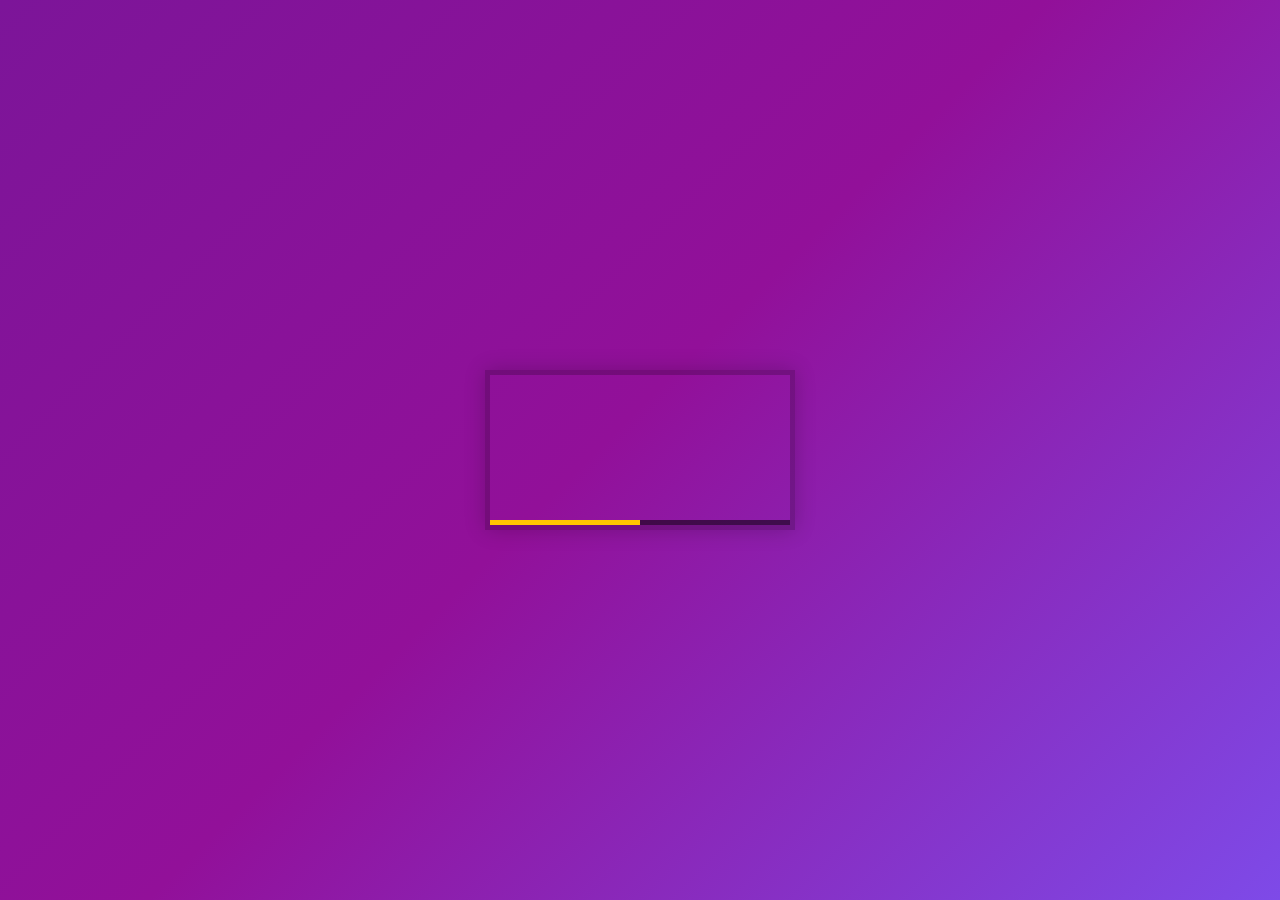
<file: 11 - Custom Video Player/index.html>
<!DOCTYPE html>
<html lang="en">
<head>
  <meta charset="UTF-8">
  <title>HTML Video Player</title>
  <link rel="stylesheet" href="style.css">
</head>
<body>

   <div class="player">
     <video class="player__video viewer" src="https://player.vimeo.com/external/194837908.sd.mp4?s=c350076905b78c67f74d7ee39fdb4fef01d12420&profile_id=164"></video>

     <div class="player__controls">
       <div class="progress">
        <div class="progress__filled"></div>
       </div>
       <button class="player__button toggle" title="Toggle Play">►</button>
       <input type="range" name="volume" class="player__slider" min="0" max="1" step="0.05" value="1">
       <input type="range" name="playbackRate" class="player__slider" min="0.5" max="2" step="0.1" value="1">
       <button data-skip="-10" class="player__button">« 10s</button>
       <button data-skip="25" class="player__button">25s »</button>
     </div>
   </div>

  <script src="scripts-FINISHED.js"></script>
</body>
</html>
</file>
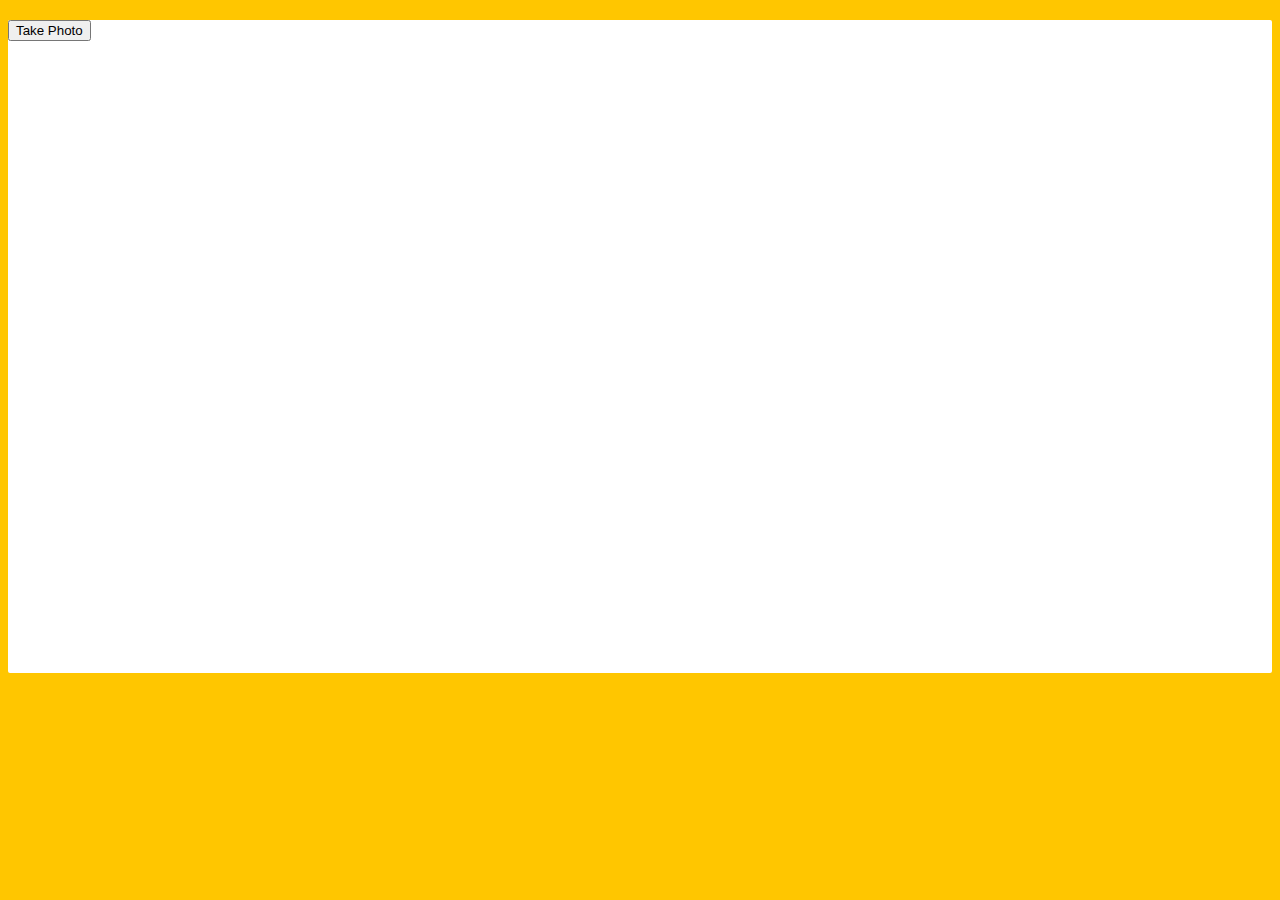
<file: 19 - Webcam Fun/index.html>
<!DOCTYPE html>
<html lang="en">
<head>
  <meta charset="UTF-8">
  <title>Get User Media Code Along!</title>
  <link rel="stylesheet" href="style.css">
</head>
<body>

  <div class="photobooth">
    <div class="controls">
      <button onClick="takePhoto()">Take Photo</button>
<!--       <div class="rgb">
        <label for="rmin">Red Min:</label>
        <input type="range" min=0 max=255 name="rmin">
        <label for="rmax">Red Max:</label>
        <input type="range" min=0 max=255 name="rmax">

        <br>

        <label for="gmin">Green Min:</label>
        <input type="range" min=0 max=255 name="gmin">
        <label for="gmax">Green Max:</label>
        <input type="range" min=0 max=255 name="gmax">

        <br>

        <label for="bmin">Blue Min:</label>
        <input type="range" min=0 max=255 name="bmin">
        <label for="bmax">Blue Max:</label>
        <input type="range" min=0 max=255 name="bmax">
      </div> -->
    </div>

    <canvas class="photo"></canvas>
    <video class="player"></video>
    <div class="strip"></div>
  </div>

  <audio class="snap" src="http://wesbos.com/demos/photobooth/snap.mp3" hidden></audio>

  <script src="scripts.js"></script>

</body>
</html>
</file>
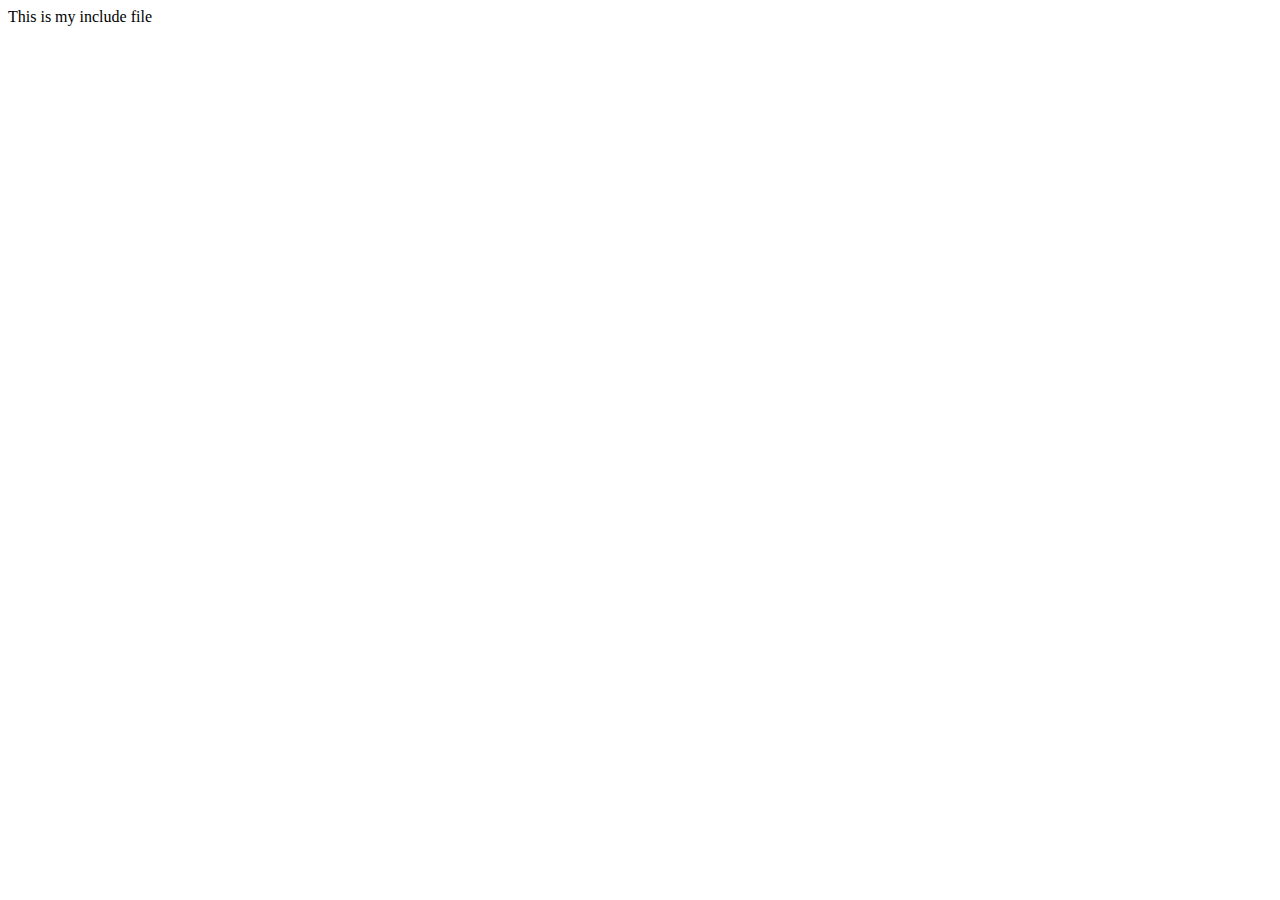
<file: a_del.html>
<html> 
  <head> 
    <script src='https://cdnjs.cloudflare.com/ajax/libs/jquery/3.2.1/jquery.min.js'></script>
    <script> 
    $(function(){
      $("#includedContent").load("b_del.html"); 
    });
    </script> 
  </head> 

  <body> 
     <div id="includedContent"></div>
  </body> 
</html>
</file>
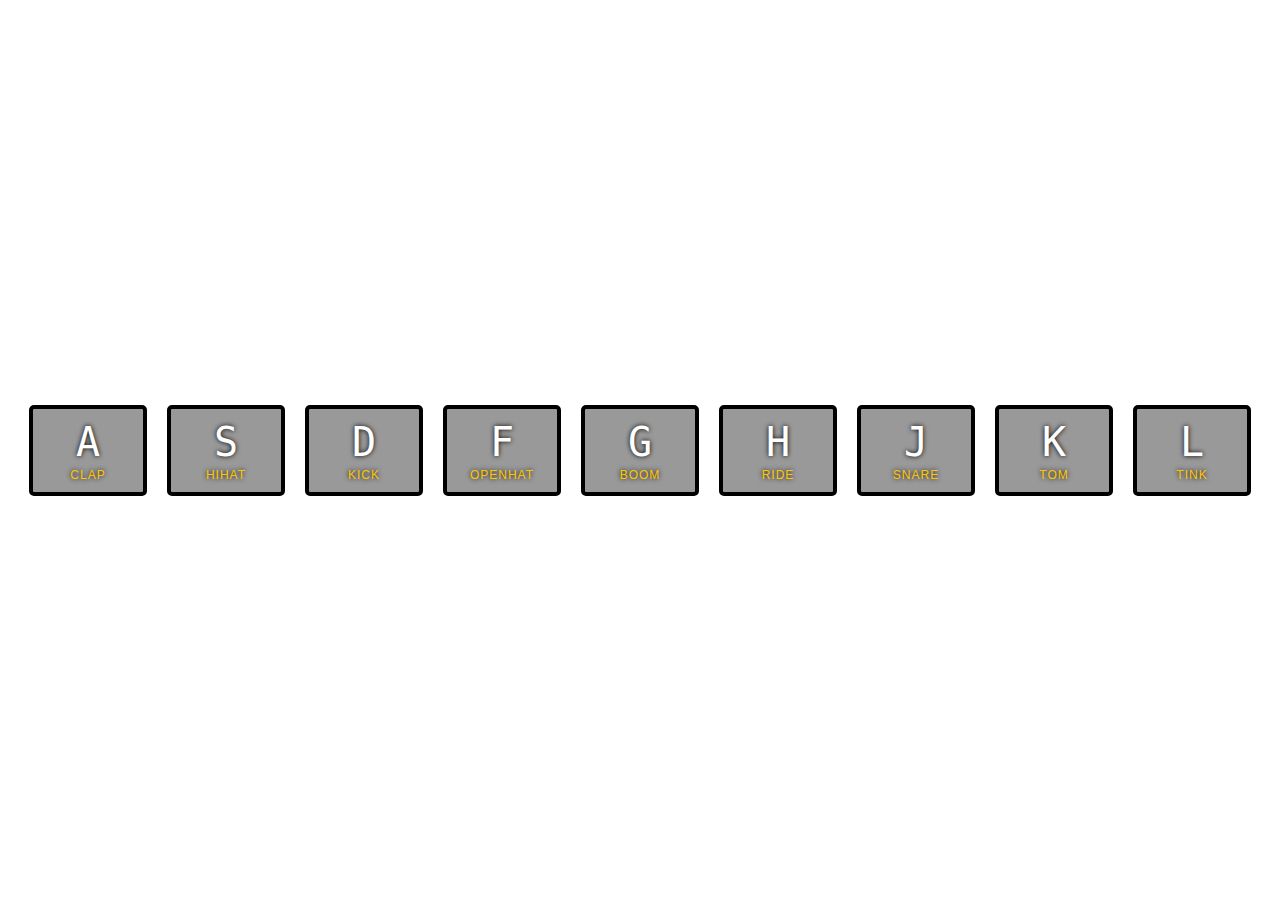
<file: 01 - JavaScript Drum Kit/index-START.html>
<!DOCTYPE html>
<html lang="en">
<head>
  <meta charset="UTF-8">
  <title>JS Drum Kit</title>
  <link rel="stylesheet" href="style.css">
</head>
<body>


  <div class="keys">
    <div data-key="65" class="key">
      <kbd>A</kbd>
      <span class="sound">clap</span>
    </div>
    <div data-key="83" class="key">
      <kbd>S</kbd>
      <span class="sound">hihat</span>
    </div>
    <div data-key="68" class="key">
      <kbd>D</kbd>
      <span class="sound">kick</span>
    </div>
    <div data-key="70" class="key">
      <kbd>F</kbd>
      <span class="sound">openhat</span>
    </div>
    <div data-key="71" class="key">
      <kbd>G</kbd>
      <span class="sound">boom</span>
    </div>
    <div data-key="72" class="key">
      <kbd>H</kbd>
      <span class="sound">ride</span>
    </div>
    <div data-key="74" class="key">
      <kbd>J</kbd>
      <span class="sound">snare</span>
    </div>
    <div data-key="75" class="key">
      <kbd>K</kbd>
      <span class="sound">tom</span>
    </div>
    <div data-key="76" class="key">
      <kbd>L</kbd>
      <span class="sound">tink</span>
    </div>
  </div>

  <audio data-key="65" src="sounds/clap.wav"></audio>
  <audio data-key="83" src="sounds/hihat.wav"></audio>
  <audio data-key="68" src="sounds/kick.wav"></audio>
  <audio data-key="70" src="sounds/openhat.wav"></audio>
  <audio data-key="71" src="sounds/boom.wav"></audio>
  <audio data-key="72" src="sounds/ride.wav"></audio>
  <audio data-key="74" src="sounds/snare.wav"></audio>
  <audio data-key="75" src="sounds/tom.wav"></audio>
  <audio data-key="76" src="sounds/tink.wav"></audio>

<script>

</script>


</body>
</html>
</file>
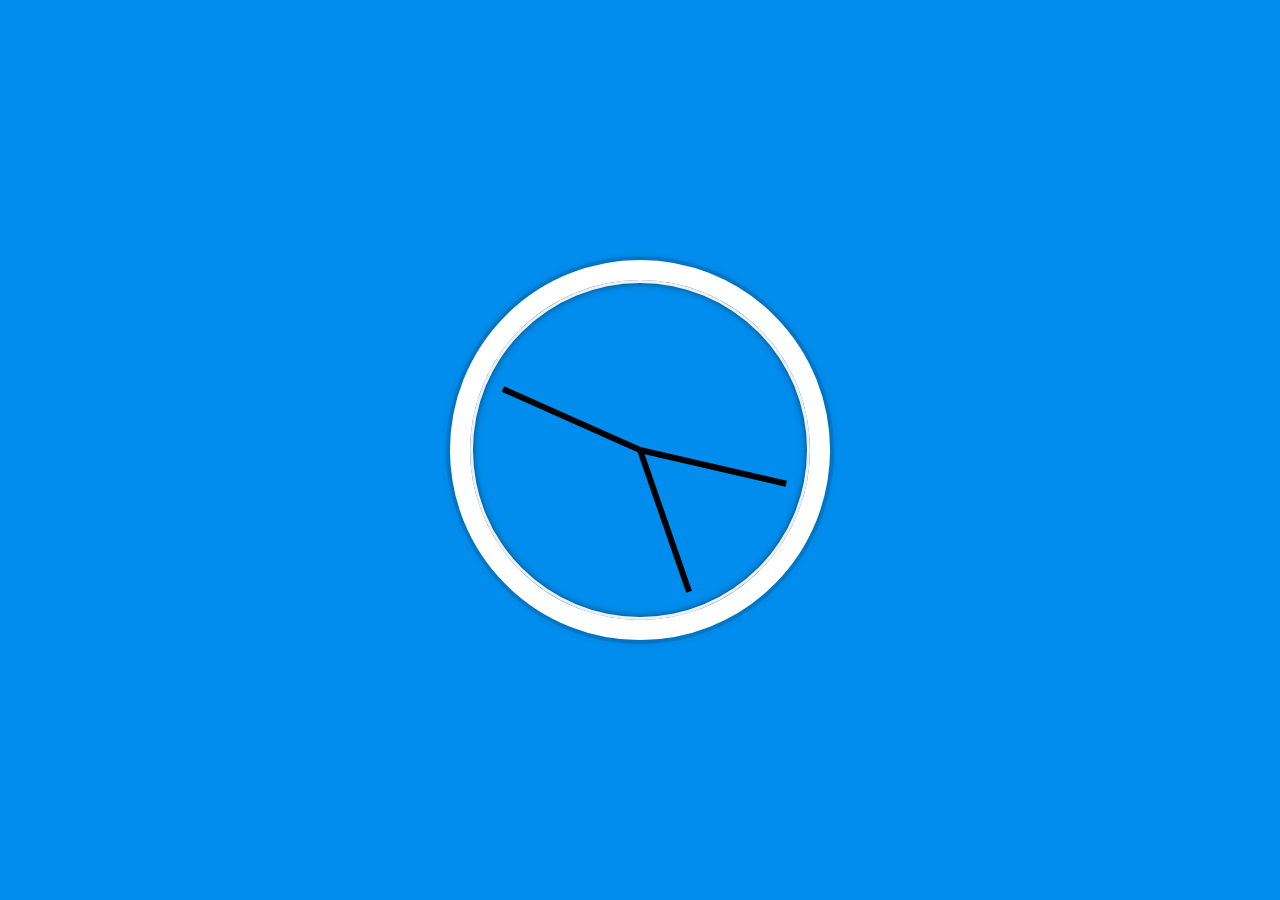
<file: 02 - JS and CSS Clock/index-FINISHED.html>
<!DOCTYPE html>
<html lang="en">
<head>
  <meta charset="UTF-8">
  <title>JS + CSS Clock</title>
</head>
<body>

    <div class="clock">
      <div class="clock-face">
        <div class="hand hour-hand"></div>
        <div class="hand min-hand"></div>
        <div class="hand second-hand"></div>
      </div>
    </div>


  <style>
    html {
      background:#018DED url(http://unsplash.it/1500/1000?image=881&blur=50);
      background-size:cover;
      font-family:'helvetica neue';
      text-align: center;
      font-size: 10px;
    }

    body {
      margin: 0;
      font-size: 2rem;
      display:flex;
      flex:1;
      min-height: 100vh;
      align-items: center;
    }

    .clock {
      width: 30rem;
      height: 30rem;
      border:20px solid white;
      border-radius:50%;
      margin:50px auto;
      position: relative;
      padding:2rem;
      box-shadow:
        0 0 0 4px rgba(0,0,0,0.1),
        inset 0 0 0 3px #EFEFEF,
        inset 0 0 10px black,
        0 0 10px rgba(0,0,0,0.2);
    }

    .clock-face {
      position: relative;
      width: 100%;
      height: 100%;
      transform: translateY(-3px); /* account for the height of the clock hands */
    }

    .hand {
      width:50%;
      height:6px;
      background:black;
      position: absolute;
      top:50%;
      transform-origin: 100%;
      transform: rotate(90deg);
      transition: all 0.05s;
      transition-timing-function: cubic-bezier(0.1, 2.7, 0.58, 1);
    }
</style>

<script>
  const secondHand = document.querySelector('.second-hand');
  const minsHand = document.querySelector('.min-hand');
  const hourHand = document.querySelector('.hour-hand');

  function setDate() {
    const now = new Date();

    const seconds = now.getSeconds();
    const secondsDegrees = ((seconds / 60) * 360) + 90;
    secondHand.style.transform = `rotate(${secondsDegrees}deg)`;

    const mins = now.getMinutes();
    const minsDegrees = ((mins / 60) * 360) + ((seconds/60)*6) + 90;
    minsHand.style.transform = `rotate(${minsDegrees}deg)`;

    const hour = now.getHours();
    const hourDegrees = ((hour / 12) * 360) + ((mins/60)*30) + 90;
    hourHand.style.transform = `rotate(${hourDegrees}deg)`;
  }

  setInterval(setDate, 1000);

  setDate();

</script>
</body>
</html>
</file>
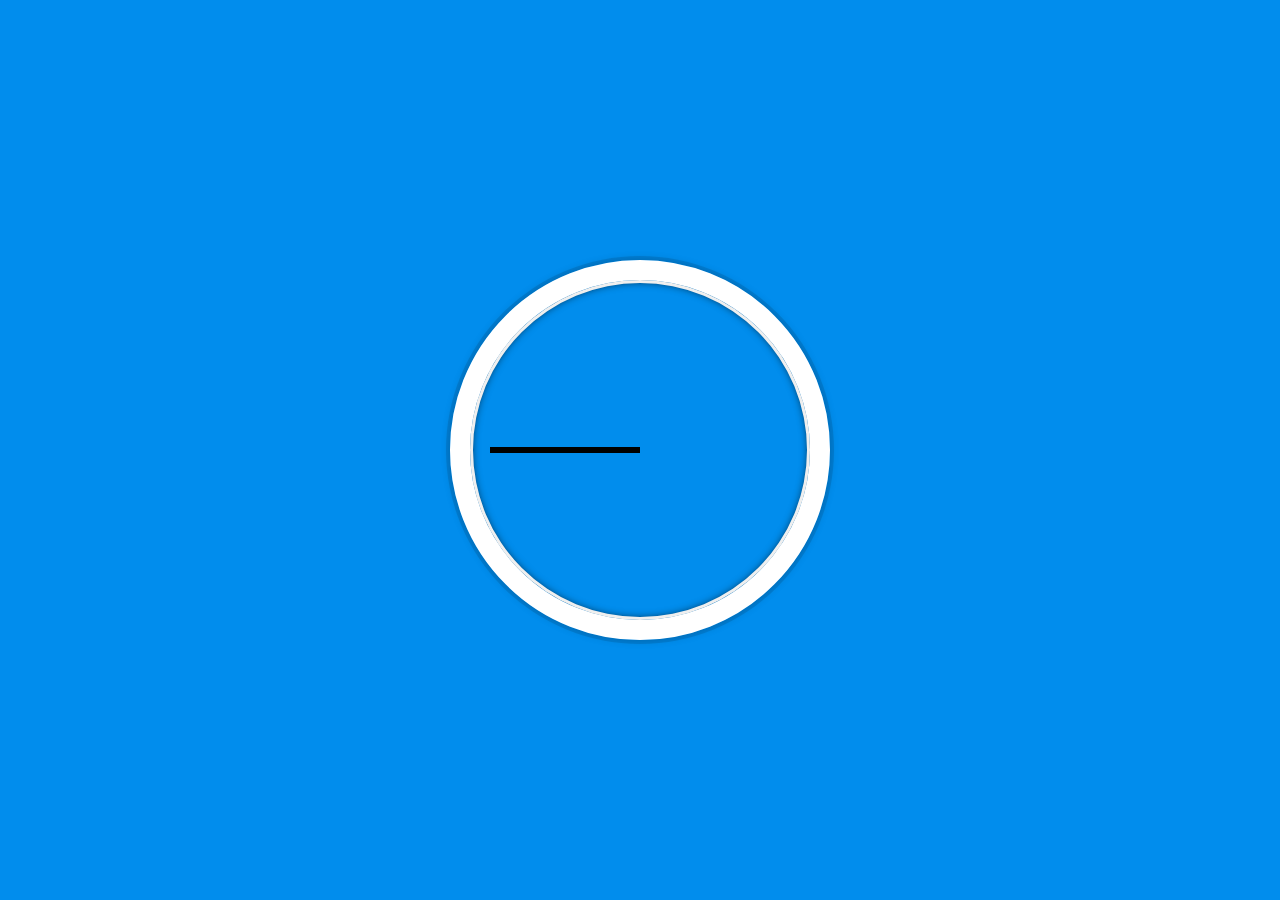
<file: 02 - JS and CSS Clock/index-START.html>
<!DOCTYPE html>
<html lang="en">
<head>
  <meta charset="UTF-8">
  <title>JS + CSS Clock</title>
</head>
<body>


    <div class="clock">
      <div class="clock-face">
        <div class="hand hour-hand"></div>
        <div class="hand min-hand"></div>
        <div class="hand second-hand"></div>
      </div>
    </div>


  <style>
    html {
      background:#018DED url(http://unsplash.it/1500/1000?image=881&blur=50);
      background-size:cover;
      font-family:'helvetica neue';
      text-align: center;
      font-size: 10px;
    }

    body {
      margin: 0;
      font-size: 2rem;
      display:flex;
      flex:1;
      min-height: 100vh;
      align-items: center;
    }

    .clock {
      width: 30rem;
      height: 30rem;
      border:20px solid white;
      border-radius:50%;
      margin:50px auto;
      position: relative;
      padding:2rem;
      box-shadow:
        0 0 0 4px rgba(0,0,0,0.1),
        inset 0 0 0 3px #EFEFEF,
        inset 0 0 10px black,
        0 0 10px rgba(0,0,0,0.2);
    }

    .clock-face {
      position: relative;
      width: 100%;
      height: 100%;
      transform: translateY(-3px); /* account for the height of the clock hands */
    }

    .hand {
      width:50%;
      height:6px;
      background:black;
      position: absolute;
      top:50%;
    }

  </style>

  <script>


  </script>
</body>
</html>
</file>
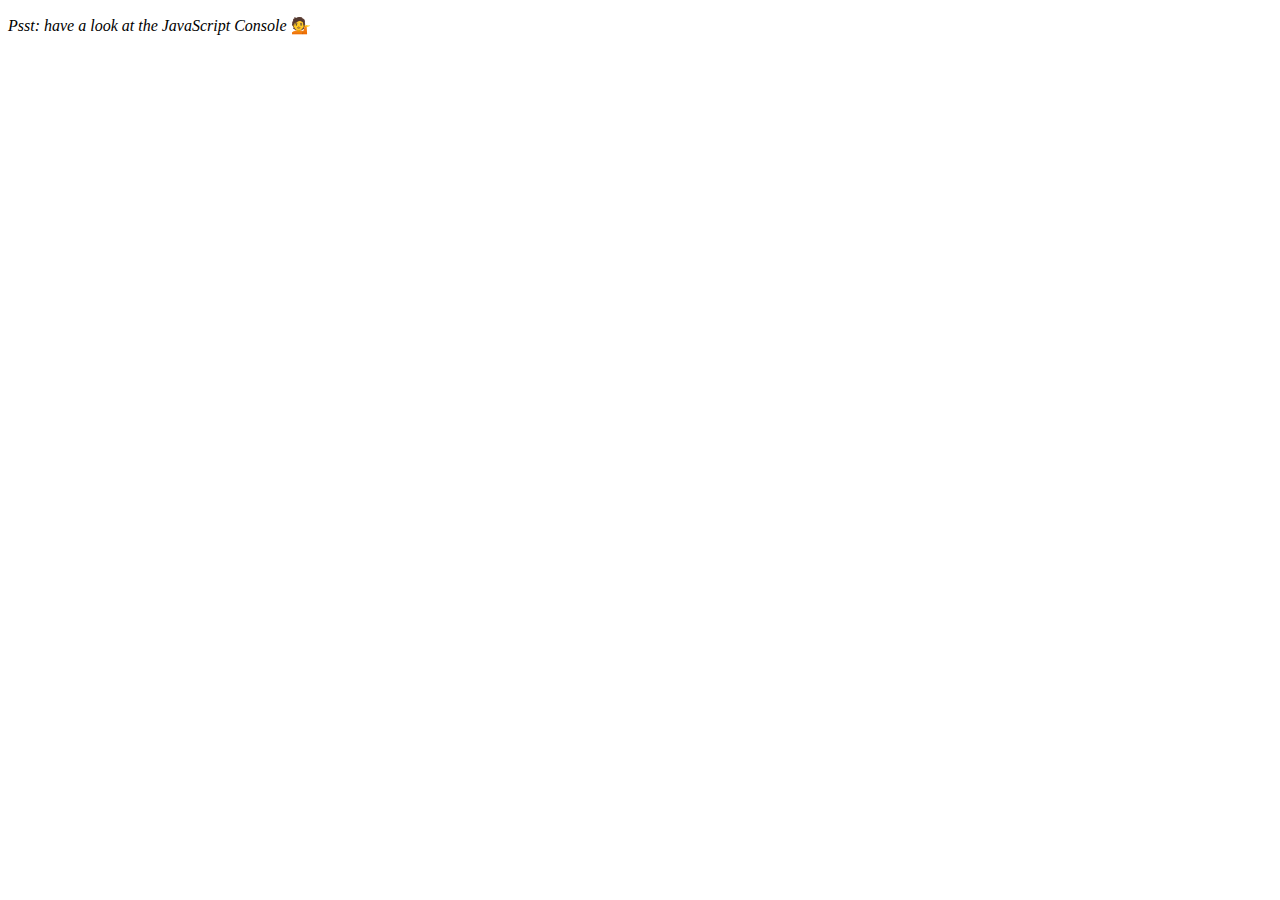
<file: 04 - Array Cardio Day 1/index-FINISHED.html>
<!DOCTYPE html>
<html lang="en">
<head>
  <meta charset="UTF-8">
  <title>Array Cardio 💪</title>
</head>
<body>
  
  
  
  
  
  <p><em>Psst: have a look at the JavaScript Console</em> 💁</p>
  <script>
    // Get your shorts on - this is an array workout!
    // ## Array Cardio Day 1

    // Some data we can work with

    const inventors = [
      { first: 'Albert', last: 'Einstein', year: 1879, passed: 1955 },
      { first: 'Isaac', last: 'Newton', year: 1643, passed: 1727 },
      { first: 'Galileo', last: 'Galilei', year: 1564, passed: 1642 },
      { first: 'Marie', last: 'Curie', year: 1867, passed: 1934 },
      { first: 'Johannes', last: 'Kepler', year: 1571, passed: 1630 },
      { first: 'Nicolaus', last: 'Copernicus', year: 1473, passed: 1543 },
      { first: 'Max', last: 'Planck', year: 1858, passed: 1947 },
      { first: 'Katherine', last: 'Blodgett', year: 1898, passed: 1979 },
      { first: 'Ada', last: 'Lovelace', year: 1815, passed: 1852 },
      { first: 'Sarah E.', last: 'Goode', year: 1855, passed: 1905 },
      { first: 'Lise', last: 'Meitner', year: 1878, passed: 1968 },
      { first: 'Hanna', last: 'Hammarström', year: 1829, passed: 1909 }
    ];

    const people = ['Beck, Glenn', 'Becker, Carl', 'Beckett, Samuel', 'Beddoes, Mick', 'Beecher, Henry', 'Beethoven, Ludwig', 'Begin, Menachem', 'Belloc, Hilaire', 'Bellow, Saul', 'Benchley, Robert', 'Benenson, Peter', 'Ben-Gurion, David', 'Benjamin, Walter', 'Benn, Tony', 'Bennington, Chester', 'Benson, Leana', 'Bent, Silas', 'Bentsen, Lloyd', 'Berger, Ric', 'Bergman, Ingmar', 'Berio, Luciano', 'Berle, Milton', 'Berlin, Irving', 'Berne, Eric', 'Bernhard, Sandra', 'Berra, Yogi', 'Berry, Halle', 'Berry, Wendell', 'Bethea, Erin', 'Bevan, Aneurin', 'Bevel, Ken', 'Biden, Joseph', 'Bierce, Ambrose', 'Biko, Steve', 'Billings, Josh', 'Biondo, Frank', 'Birrell, Augustine', 'Black Elk', 'Blair, Robert', 'Blair, Tony', 'Blake, William'];

    // Array.prototype.filter()
    // 1. Filter the list of inventors for those who were born in the 1500's
    const fifteen = inventors.filter(inventor => (inventor.year >= 1500 && inventor.year < 1600));

    console.table(fifteen);

    // Array.prototype.map()
    // 2. Give us an array of the inventor first and last names
    const fullNames = inventors.map(inventor => `${inventor.first} ${inventor.last}`);
    console.log(fullNames);

    // Array.prototype.sort()
    // 3. Sort the inventors by birthdate, oldest to youngest
    // const ordered = inventors.sort(function(a, b) {
    //   if(a.year > b.year) {
    //     return 1;
    //   } else {
    //     return -1;
    //   }
    // });

    const ordered = inventors.sort((a, b) => a.year > b.year ? 1 : -1);
    console.table(ordered);

    // Array.prototype.reduce()
    // 4. How many years did all the inventors live?
    const totalYears = inventors.reduce((total, inventor) => {
      return total + (inventor.passed - inventor.year);
    }, 0);

    console.log(totalYears);

    // 5. Sort the inventors by years lived
    const oldest = inventors.sort(function(a, b) {
      const lastInventor = a.passed - a.year;
      const nextInventor = b.passed - b.year;
      return lastInventor > nextInventor ? -1 : 1;
    });
    console.table(oldest);

    // 6. create a list of Boulevards in Paris that contain 'de' anywhere in the name
    // https://en.wikipedia.org/wiki/Category:Boulevards_in_Paris

    // const category = document.querySelector('.mw-category');
    // const links = Array.from(category.querySelectorAll('a'));
    // const de = links
    //             .map(link => link.textContent)
    //             .filter(streetName => streetName.includes('de'));

    // 7. sort Exercise
    // Sort the people alphabetically by last name
    const alpha = people.sort((lastOne, nextOne) => {
      const [aLast, aFirst] = lastOne.split(', ');
      const [bLast, bFirst] = nextOne.split(', ');
      return aLast > bLast ? 1 : -1;
    });
    console.log(alpha);

    // 8. Reduce Exercise
    // Sum up the instances of each of these
    const data = ['car', 'car', 'truck', 'truck', 'bike', 'walk', 'car', 'van', 'bike', 'walk', 'car', 'van', 'car', 'truck', 'pogostick'];

    const transportation = data.reduce(function(obj, item) {
      if (!obj[item]) {
        obj[item] = 0;
      }
      obj[item]++;
      return obj;
    }, {});

    console.log(transportation);

  </script>
</body>
</html>
</file>
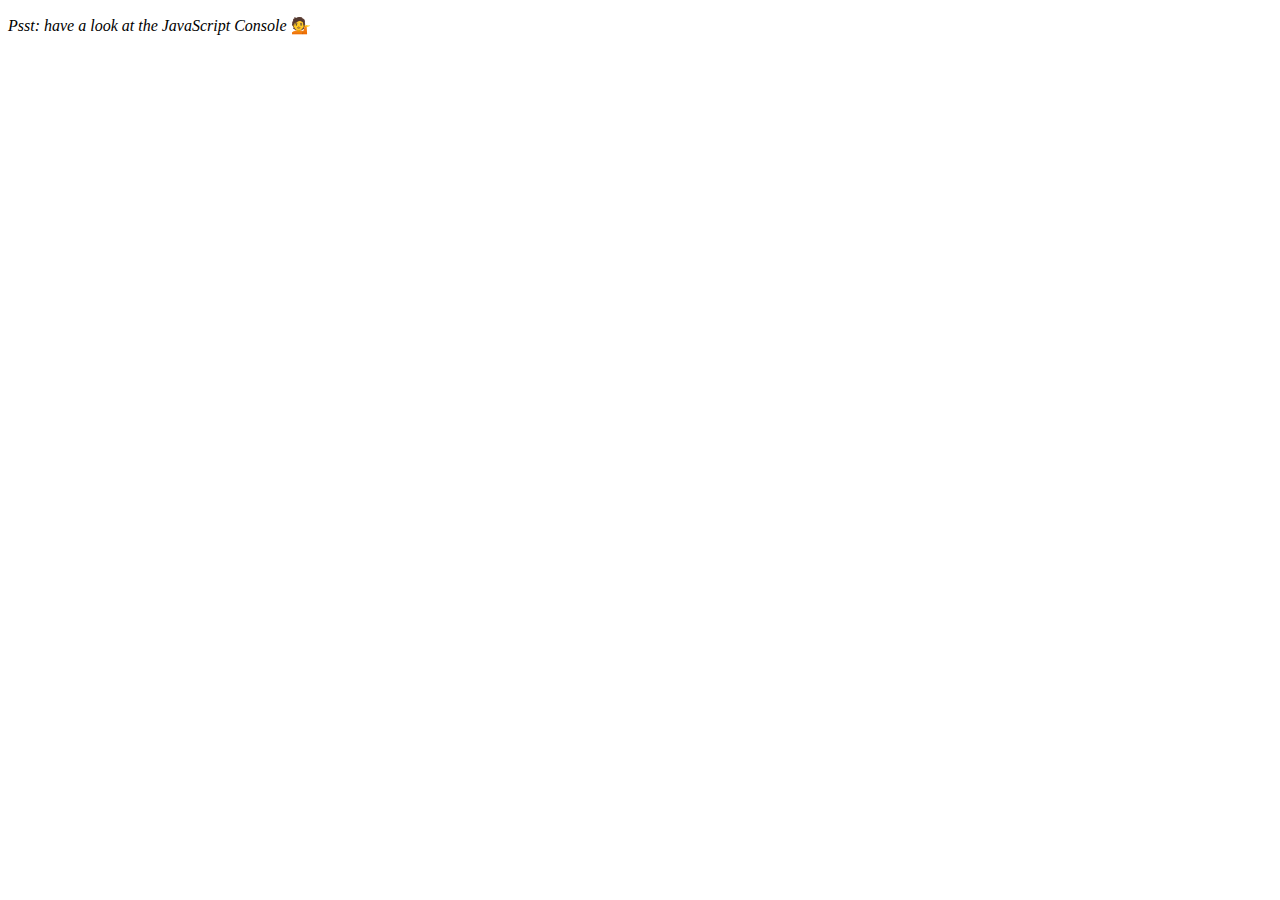
<file: 04 - Array Cardio Day 1/index-START.html>
<!DOCTYPE html>
<html lang="en">
<head>
  <meta charset="UTF-8">
  <title>Array Cardio 💪</title>
</head>
<body>
  <p><em>Psst: have a look at the JavaScript Console</em> 💁</p>
  <script>
    // Get your shorts on - this is an array workout!
    // ## Array Cardio Day 1

    // Some data we can work with

    const inventors = [
      { first: 'Albert', last: 'Einstein', year: 1879, passed: 1955 },
      { first: 'Isaac', last: 'Newton', year: 1643, passed: 1727 },
      { first: 'Galileo', last: 'Galilei', year: 1564, passed: 1642 },
      { first: 'Marie', last: 'Curie', year: 1867, passed: 1934 },
      { first: 'Johannes', last: 'Kepler', year: 1571, passed: 1630 },
      { first: 'Nicolaus', last: 'Copernicus', year: 1473, passed: 1543 },
      { first: 'Max', last: 'Planck', year: 1858, passed: 1947 },
      { first: 'Katherine', last: 'Blodgett', year: 1898, passed: 1979 },
      { first: 'Ada', last: 'Lovelace', year: 1815, passed: 1852 },
      { first: 'Sarah E.', last: 'Goode', year: 1855, passed: 1905 },
      { first: 'Lise', last: 'Meitner', year: 1878, passed: 1968 },
      { first: 'Hanna', last: 'Hammarström', year: 1829, passed: 1909 }
    ];

    const people = ['Beck, Glenn', 'Becker, Carl', 'Beckett, Samuel', 'Beddoes, Mick', 'Beecher, Henry', 'Beethoven, Ludwig', 'Begin, Menachem', 'Belloc, Hilaire', 'Bellow, Saul', 'Benchley, Robert', 'Benenson, Peter', 'Ben-Gurion, David', 'Benjamin, Walter', 'Benn, Tony', 'Bennington, Chester', 'Benson, Leana', 'Bent, Silas', 'Bentsen, Lloyd', 'Berger, Ric', 'Bergman, Ingmar', 'Berio, Luciano', 'Berle, Milton', 'Berlin, Irving', 'Berne, Eric', 'Bernhard, Sandra', 'Berra, Yogi', 'Berry, Halle', 'Berry, Wendell', 'Bethea, Erin', 'Bevan, Aneurin', 'Bevel, Ken', 'Biden, Joseph', 'Bierce, Ambrose', 'Biko, Steve', 'Billings, Josh', 'Biondo, Frank', 'Birrell, Augustine', 'Black, Elk', 'Blair, Robert', 'Blair, Tony', 'Blake, William'];

    // Array.prototype.filter()
    // 1. Filter the list of inventors for those who were born in the 1500's

    // Array.prototype.map()
    // 2. Give us an array of the inventors' first and last names

    // Array.prototype.sort()
    // 3. Sort the inventors by birthdate, oldest to youngest

    // Array.prototype.reduce()
    // 4. How many years did all the inventors live?

    // 5. Sort the inventors by years lived

    // 6. create a list of Boulevards in Paris that contain 'de' anywhere in the name
    // https://en.wikipedia.org/wiki/Category:Boulevards_in_Paris


    // 7. sort Exercise
    // Sort the people alphabetically by last name

    // 8. Reduce Exercise
    // Sum up the instances of each of these
    const data = ['car', 'car', 'truck', 'truck', 'bike', 'walk', 'car', 'van', 'bike', 'walk', 'car', 'van', 'car', 'truck' ];

  </script>
</body>
</html>
</file>
<file: 11 - Custom Video Player/style.css>
html {
  box-sizing: border-box;
}

*, *:before, *:after {
  box-sizing: inherit;
}

body {
  margin: 0;
  padding: 0;
  display:flex;
  background:#7A419B;
  min-height:100vh;
  background: linear-gradient(135deg, #7c1599 0%,#921099 48%,#7e4ae8 100%);
  background-size:cover;
  align-items: center;
  justify-content: center;
}

.player {
  max-width:750px;
  border:5px solid rgba(0,0,0,0.2);
  box-shadow:0 0 20px rgba(0,0,0,0.2);
  position: relative;
  font-size: 0;
  overflow: hidden;
}

/* This css is only applied when fullscreen is active. */
.player:fullscreen {
  max-width: none;
  width: 100%;
}

.player:-webkit-full-screen {
  max-width: none;
  width: 100%;
}

.player__video {
  width: 100%;
}

.player__button {
  background:none;
  border:0;
  line-height:1;
  color:white;
  text-align: center;
  outline:0;
  padding: 0;
  cursor:pointer;
  max-width:50px;
}

.player__button:focus {
  border-color: #ffc600;
}

.player__slider {
  width:10px;
  height:30px;
}

.player__controls {
  display:flex;
  position: absolute;
  bottom:0;
  width: 100%;
  transform: translateY(100%) translateY(-5px);
  transition:all .3s;
  flex-wrap:wrap;
  background:rgba(0,0,0,0.1);
}

.player:hover .player__controls {
  transform: translateY(0);
}

.player:hover .progress {
  height:15px;
}

.player__controls > * {
  flex:1;
}

.progress {
  flex:10;
  position: relative;
  display:flex;
  flex-basis:100%;
  height:5px;
  transition:height 0.3s;
  background:rgba(0,0,0,0.5);
  cursor:ew-resize;
}

.progress__filled {
  width:50%;
  background:#ffc600;
  flex:0;
  flex-basis:50%;
}

/* unholy css to style input type="range" */

input[type=range] {
  -webkit-appearance: none;
  background:transparent;
  width: 100%;
  margin: 0 5px;
}
input[type=range]:focus {
  outline: none;
}
input[type=range]::-webkit-slider-runnable-track {
  width: 100%;
  height: 8.4px;
  cursor: pointer;
  box-shadow: 1px 1px 1px rgba(0, 0, 0, 0), 0 0 1px rgba(13, 13, 13, 0);
  background: rgba(255,255,255,0.8);
  border-radius: 1.3px;
  border: 0.2px solid rgba(1, 1, 1, 0);
}
input[type=range]::-webkit-slider-thumb {
  height: 15px;
  width: 15px;
  border-radius: 50px;
  background: #ffc600;
  cursor: pointer;
  -webkit-appearance: none;
  margin-top: -3.5px;
  box-shadow:0 0 2px rgba(0,0,0,0.2);
}
input[type=range]:focus::-webkit-slider-runnable-track {
  background: #bada55;
}
input[type=range]::-moz-range-track {
  width: 100%;
  height: 8.4px;
  cursor: pointer;
  box-shadow: 1px 1px 1px rgba(0, 0, 0, 0), 0 0 1px rgba(13, 13, 13, 0);
  background: #ffffff;
  border-radius: 1.3px;
  border: 0.2px solid rgba(1, 1, 1, 0);
}
input[type=range]::-moz-range-thumb {
  box-shadow: 0 0 0 rgba(0, 0, 0, 0), 0 0 0 rgba(13, 13, 13, 0);
  height: 15px;
  width: 15px;
  border-radius: 50px;
  background: #ffc600;
  cursor: pointer;
}
</file>
<file: 19 - Webcam Fun/style.css>
html {
  box-sizing: border-box;
}

*, *:before, *:after {
  box-sizing: inherit;
}

html {
  font-size: 10px;
  background:#ffc600;
}

.photobooth {
  background:white;
  max-width:150rem;
  margin: 2rem auto;
  border-radius:2px;
}

/*clearfix*/
.photobooth:after {
  content: '';
  display: block;
  clear: both;
}

.photo {
  width:100%;
  float:left;
}

.player {
  position: absolute;
  top:20px;
  right: 20px;
  width:200px;
}

/*
  Strip!
*/

.strip {
  padding:2rem;
}
.strip img {
  width:100px;
  overflow-x: scroll;
  padding:0.8rem 0.8rem 2.5rem 0.8rem;
  box-shadow:0 0 3px rgba(0,0,0,0.2);
  background:white;
}

.strip a:nth-child(5n+1) img { transform: rotate(10deg); }
.strip a:nth-child(5n+2) img { transform: rotate(-2deg); }
.strip a:nth-child(5n+3) img { transform: rotate(8deg); }
.strip a:nth-child(5n+4) img { transform: rotate(-11deg); }
.strip a:nth-child(5n+5) img { transform: rotate(12deg); }
</file>
<file: 01 - JavaScript Drum Kit/style.css>
html {
  font-size: 10px;
  background: url(http://i.imgur.com/b9r5sEL.jpg) bottom center!important;
  background-size: cover;
}
body,html {
  margin: 0;
  padding: 0;
  font-family: sans-serif;
  background: url(http://i.imgur.com/b9r5sEL.jpg) bottom center!important;

}

.keys {
  display: flex;
  flex: 1;
  min-height: 100vh;
  align-items: center;
  justify-content: center;
}

.key {
  border: .4rem solid black;
  border-radius: .5rem;
  margin: 1rem;
  font-size: 1.5rem;
  padding: 1rem .5rem;
  transition: all .07s ease;
  width: 10rem;
  text-align: center;
  color: white;
  background: rgba(0,0,0,0.4);
  text-shadow: 0 0 .5rem black;
}

.playing {
  transform: scale(1.1);
  border-color: #ffc600;
  box-shadow: 0 0 1rem #ffc600;
}

kbd {
  display: block;
  font-size: 4rem;
}

.sound {
  font-size: 1.2rem;
  text-transform: uppercase;
  letter-spacing: .1rem;
  color: #ffc600;
}
</file>
